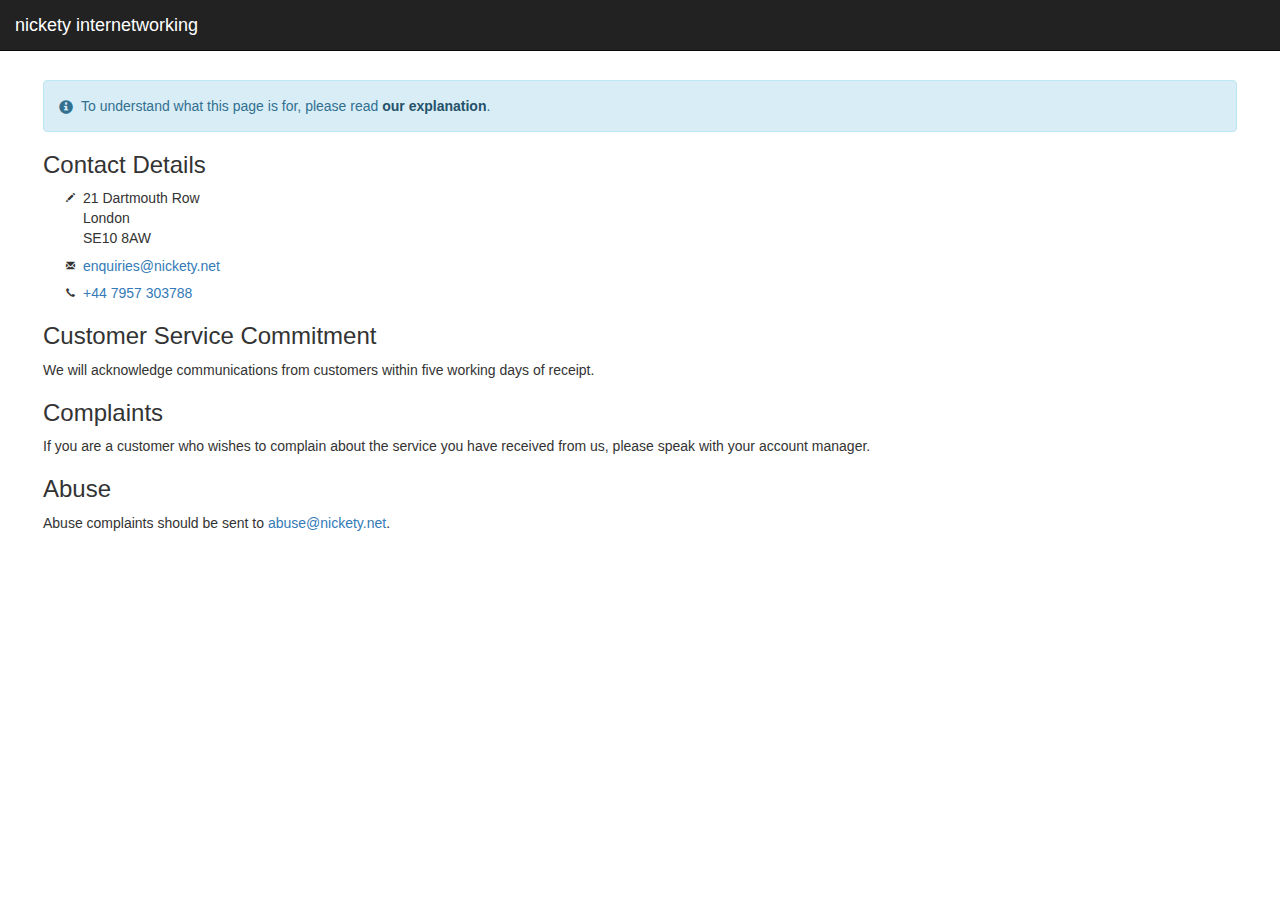
<file: index.html>
<!doctype html>
<html lang="en">
<head>
	<!-- Required meta tags -->
	<meta charset="utf-8">
	<meta name="viewport" content="width=device-width, initial-scale=1, shrink-to-fit=no">

	<title>nickety internetworking</title>

	<!-- Bootstrap Core CSS file -->
	<link rel="stylesheet" href="assets/css/bootstrap.min.css">

	<!-- Override CSS file - add your own CSS rules -->
	<link rel="stylesheet" href="assets/css/styles.css">
</head>
<body>

<!-- Navigation -->
<nav class="navbar navbar-fixed-top navbar-inverse" role="navigation">
	<div class="container-fluid">

		<!-- Brand and toggle get grouped for better mobile display -->
		<div class="navbar-header">
			<a class="navbar-brand" href="index.html">nickety internetworking</a>
		</div>
		<!-- /.navbar-header -->
	</div>
	<!-- /.container-fluid -->
</nav>
<!-- /.navbar -->

<!-- Page Content -->
<div class="container-fluid">
	<div class="row">
		<div class="col-sm-12">
			<div class="alert alert-info" role="alert"><span class="glyphicon glyphicon-info-sign" aria-hidden="true"></span><p>To understand what this page is for, please read <a href="explanation.html" class="alert-link">our explanation</a>.</p></div>

			<h3>Contact Details</h3>
			<ul class="contact">
				<li class="post">21 Dartmouth Row<br/>London<br/>SE10 8AW</li>
				<li class="email"><a href="mailto:enquiries@nickety.net">enquiries@nickety.net</a></li>
				<li class="telephone"><a href="tel:+447957303788">+44 7957 303788</a></li>
			</ul>

			<h3>Customer Service Commitment</h3>
			<p>We will acknowledge communications from customers within five working days of receipt.</p>

			<h3>Complaints</h3>
			<p>If you are a customer who wishes to complain about the service you have received from us, please speak with your account manager.</p>

			<h3>Abuse</h3>
			<p>Abuse complaints should be sent to <a href="mailto:abuse@nickety.net">abuse@nickety.net</a>.</p>
		</div>
	</div>
	<!-- /.row -->
</div>
<!-- /.container-fluid -->

</body>
</html>
</file>
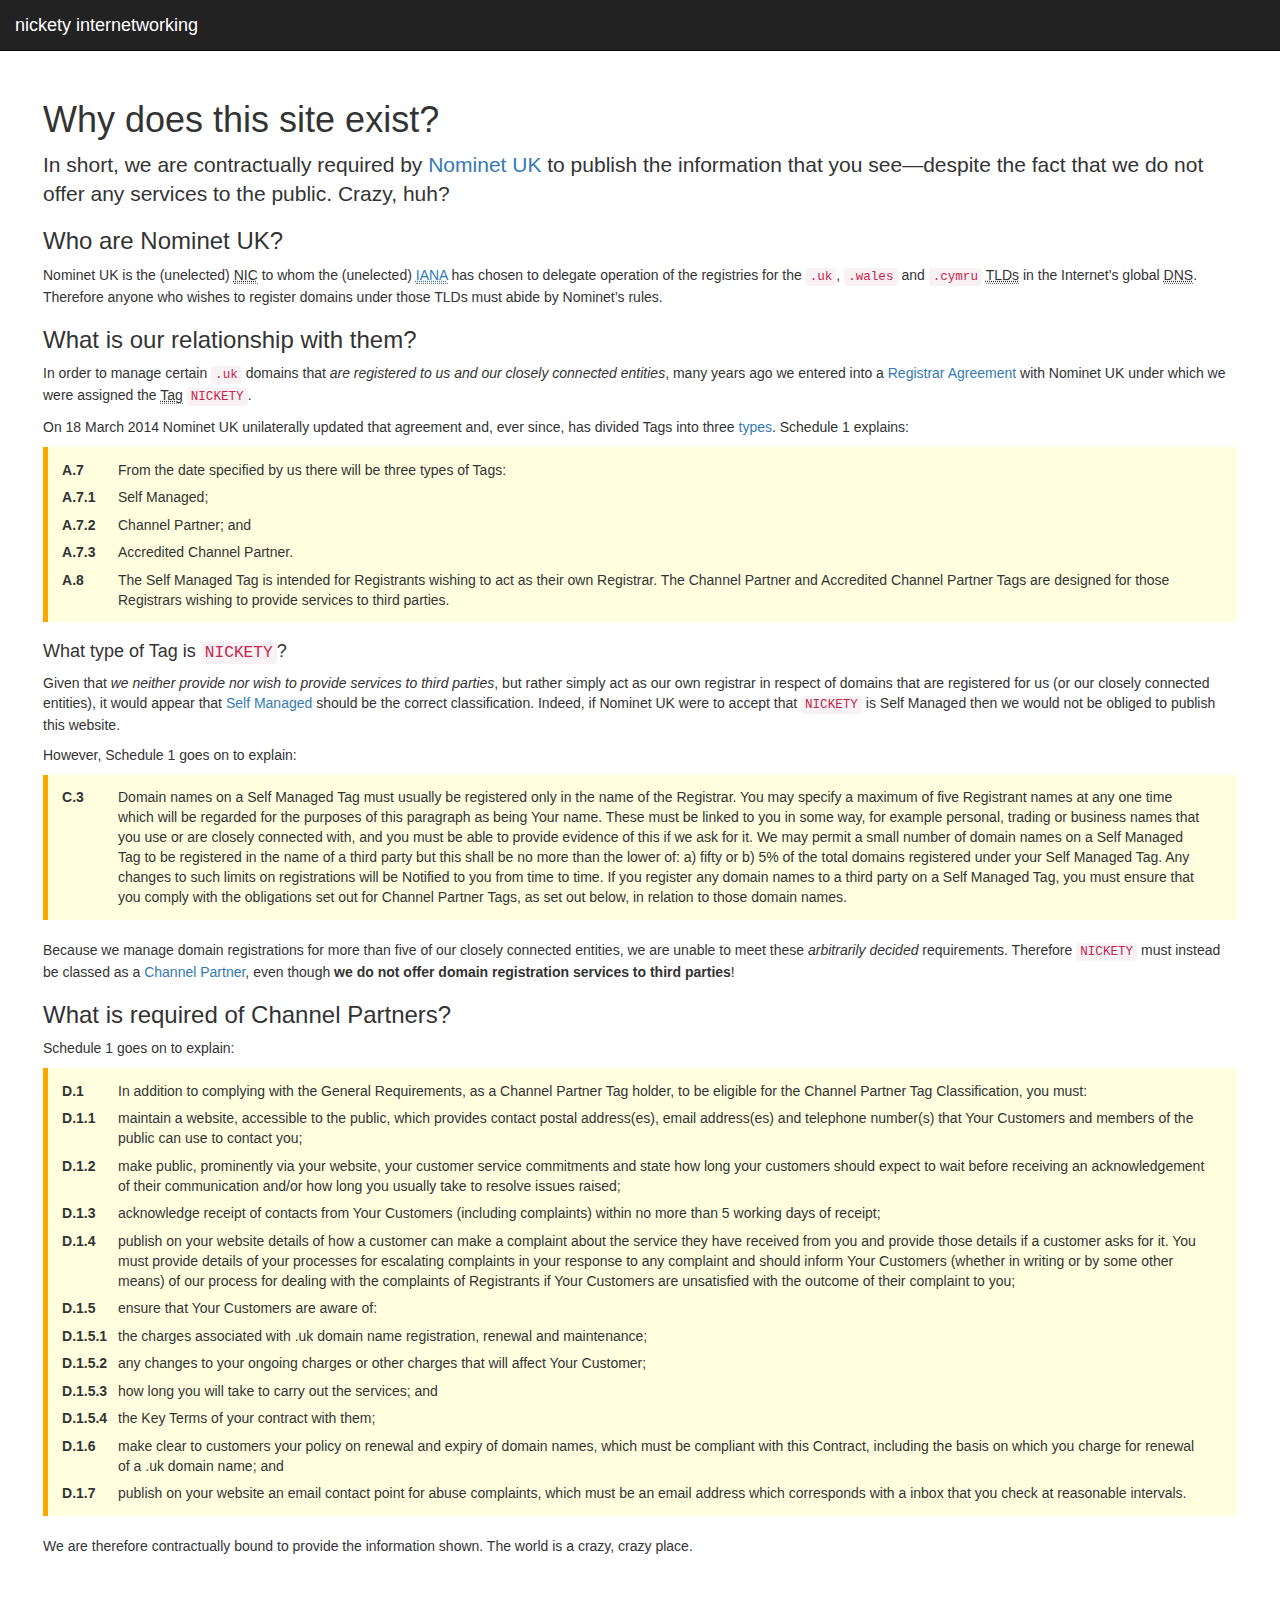
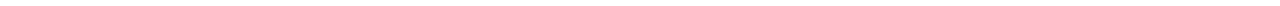
<file: explanation.html>
<!doctype html>
<html lang="en">
<head>
	<!-- Required meta tags -->
	<meta charset="utf-8">
	<meta name="viewport" content="width=device-width, initial-scale=1, shrink-to-fit=no">

	<title>nickety internetworking</title>

	<!-- Bootstrap Core CSS file -->
	<link rel="stylesheet" href="assets/css/bootstrap.min.css">

	<!-- Override CSS file - add your own CSS rules -->
	<link rel="stylesheet" href="assets/css/styles.css">
</head>
<body>

<!-- Navigation -->
<nav class="navbar navbar-fixed-top navbar-inverse" role="navigation">
	<div class="container-fluid">

		<!-- Brand and toggle get grouped for better mobile display -->
		<div class="navbar-header">
			<a class="navbar-brand" href="index.html">nickety internetworking</a>
		</div>
		<!-- /.navbar-header -->
	</div>
	<!-- /.container-fluid -->
</nav>
<!-- /.navbar -->

<!-- Page Content -->
<div class="container-fluid">
	<div class="row">
		<div class="col-sm-12">
			<h1>Why does this site exist?</h1>
			<p class="lead">In short, we are contractually required by <a href="http://www.nominet.org.uk/">Nominet UK</a> to publish the information that you see&mdash;despite the fact that we do not offer any services to the public.  Crazy, huh?</p>

			<h3>Who are Nominet UK?</h3>
			Nominet UK is the (unelected) <abbr title="Network Information Centre">NIC</abbr> to whom the (unelected) <a href="http://www.iana.org/"><abbr title="Internet Assigned Numbers Authority">IANA</abbr></a> has chosen to delegate operation of the registries for the <code>.uk</code>, <code>.wales</code> and <code>.cymru</code> <abbr title="Top-Level Domains">TLDs</abbr> in the Internet’s global <abbr title="Domain Name System">DNS</abbr>.  Therefore anyone who wishes to register domains under those TLDs must abide by Nominet’s rules.

			<h3>What is our relationship with them?</h3>
			<p>In order to manage certain <code>.uk</code> domains that <em>are registered to us and our closely connected entities</em>, many years ago we entered into a <a href="http://registrars.nominet.org.uk/registration-and-domain-management/registrar-agreement">Registrar Agreement</a> with Nominet UK under which we were assigned the <abbr title="An identifier used when interacting with Nominet UK's registry systems.">Tag</abbr> <code>NICKETY</code>.</p>

			<p>On 18 March 2014 Nominet UK unilaterally updated that agreement and, ever since, has divided Tags into three <a href="http://registrars.nominet.org.uk/namespace/uk/registrar-agreement/tag-types">types</a>. Schedule 1 explains:</p>
			<blockquote class="registrar-agreement sch1-A7">
				<ol>
					<li>
						From the date specified by us there will be three types of Tags:
						<ol>
							<li>Self Managed;</li>
							<li>Channel Partner; and</li>
							<li>Accredited Channel Partner.</li>
						</ol>
					</li>
					<li>The Self Managed Tag is intended for Registrants wishing to act as their own Registrar. The Channel Partner and Accredited Channel Partner Tags are designed for those Registrars wishing to provide services to third parties.</li>
				</ol>
			</blockquote>
			<h4>What type of Tag is <code>NICKETY</code>?</h4>
			<p>Given that <em>we neither provide nor wish to provide services to third parties</em>, but rather simply act as our own registrar in respect of domains that are registered for us (or our closely connected entities), it would appear that <a href="http://registrars.nominet.org.uk/namespace/uk/registrar-agreement/reclassification-selfmanaged">Self Managed</a> should be the correct classification.  Indeed, if Nominet UK were to accept that <code>NICKETY</code> is Self Managed then we would not be obliged to publish this website.</p>
			<p>However, Schedule 1 goes on to explain:</p>
			<blockquote class="registrar-agreement sch1-C3">
				<ol>
					<li>Domain names on a Self Managed Tag must usually be registered only in the name of the Registrar. You may specify a maximum of five Registrant names at any one time which will be regarded for the purposes of this paragraph as being Your name. These must be linked to you in some way, for example personal, trading or business names that you use or are closely connected with, and you must be able to provide evidence of this if we ask for it. We may permit a small number of domain names on a Self Managed Tag to be registered in the name of a third party but this shall be no more than the lower of: a) fifty or b) 5% of the total domains registered under your Self Managed Tag. Any changes to such limits on registrations will be Notified to you from time to time. If you register any domain names to a third party on a Self Managed Tag, you must ensure that you comply with the obligations set out for Channel Partner Tags, as set out below, in relation to those domain names.</li>
				</ol>
			</blockquote>
			<p>Because we manage domain registrations for more than five of our closely connected entities, we are unable to meet these <em>arbitrarily decided</em> requirements.  Therefore <code>NICKETY</code> must instead be classed as a <a href="http://registrars.nominet.org.uk/namespace/uk/registrar-agreement/channel-partner">Channel Partner</a>, even though <strong>we do not offer domain registration services to third parties</strong>!</p>

			<h3>What is required of Channel Partners?</h3>
			Schedule 1 goes on to explain:</p>
			<blockquote class="registrar-agreement sch1-D1">
				<ol>
					<li>
						In addition to complying with the General Requirements, as a Channel Partner Tag holder, to be eligible for the Channel Partner Tag Classification, you must:
						<ol>
							<li>maintain a website, accessible to the public, which provides contact postal address(es), email address(es) and telephone number(s) that Your Customers and members of the public can use to contact you;</li>
							<li>make public, prominently via your website, your customer service commitments and state how long your customers should expect to wait before receiving an acknowledgement of their communication and/or how long you usually take to resolve issues raised;</li>
							<li>acknowledge receipt of contacts from Your Customers (including complaints) within no more than 5 working days of receipt;</li>
							<li>publish on your website details of how a customer can make a complaint about the service they have received from you and provide those details if a customer asks for it. You must provide details of your processes for escalating complaints in your response to any complaint and should inform Your Customers (whether in writing or by some other means) of our process for dealing with the complaints of Registrants if Your Customers are unsatisfied with the outcome of their complaint to you;</li>
							<li>
								ensure that Your Customers are aware of:
								<ol>
									<li>the charges associated with .uk domain name registration, renewal and maintenance;</li>
									<li>any changes to your ongoing charges or other charges that will affect Your Customer;</li>
									<li>how long you will take to carry out the services; and</li>
									<li>the Key Terms of your contract with them;</li>
								</ol>
							</li>
							<li>make clear to customers your policy on renewal and expiry of domain names, which must be compliant with this Contract, including the basis on which you charge for renewal of a .uk domain name; and</li>
							<li>publish on your website an email contact point for abuse complaints, which must be an email address which corresponds with a inbox that you check at reasonable intervals.</li>
						</ol>
					</li>
				</ol>
			</blockquote>
			<p>We are therefore contractually bound to provide the information shown.  The world is a crazy, crazy place.</p>
		</div>
	</div>
	<!-- /.row -->
</div>
<!-- /.container-fluid -->

</body>
</html>
</file>
<file: assets/css/styles.css>
body {
  padding-top: 4rem;
}

blockquote {
  background-color: lightyellow;
  border-left-color: orange;
  padding: 0.5rem 2em 0.5rem 5em;
  font-size: inherit;
}

li {
  margin: 0.75rem 0;
}

.alert {
    display: flex;
    flex-direction: row;
}

.alert .glyphicon {
    margin-right: 8px;
    align-self: center;
}

.row {
  padding: 4rem 2em;
}

.contact {
  list-style-type: none;
}

.contact li::before {
  font-family: "Glyphicons Halflings";
  font-size: 9px;
  float: left;
  margin-top: 4px;
  margin-left: -17px;
}

li.post::before {
  content: "\270f";
}

li.email::before {
  content: "\2709";
}

li.telephone::before {
  content: "\e182";
}

.registrar-agreement ol {
  counter-reset: lis;
  list-style-type: none;
  padding: 0;
}

.registrar-agreement li::before {
  counter-increment: lis;
  content: counter(prefix, upper-alpha) "." counters(lis, ".");
  font-weight: bold;
  position: absolute;
  left: -4em;
}

.registrar-agreement li {
  position: relative;
}

.sch1-A7 > ol {
  counter-reset: prefix 1 lis 6;
}

.sch1-C3 > ol {
  counter-reset: prefix 3 lis 2;
}

.sch1-D1 > ol {
  counter-reset: prefix 4 lis 0;
}
</file>
